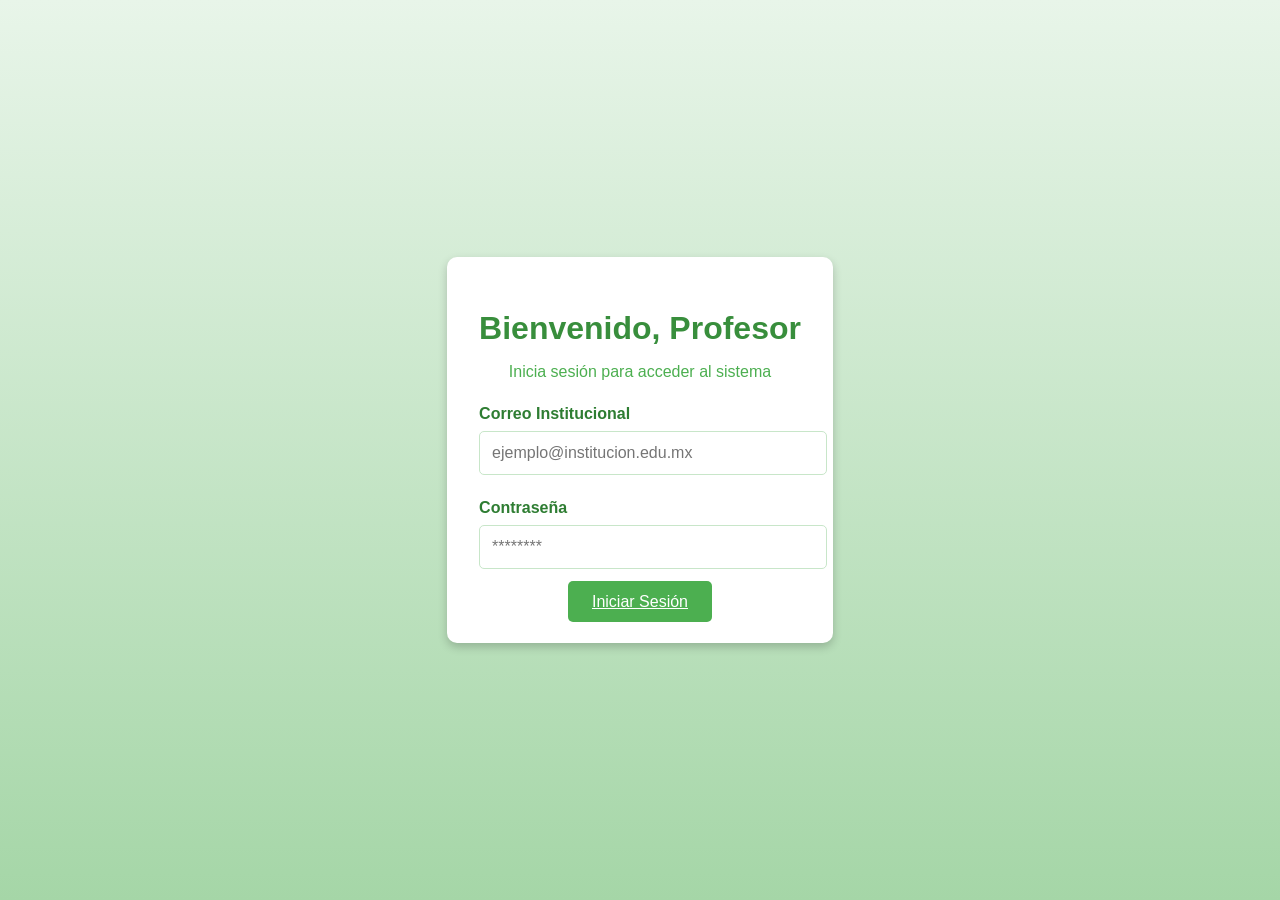
<file: index.html>
<!DOCTYPE html>
<html lang="es">
<head>
    <meta charset="UTF-8">
    <meta name="viewport" content="width=device-width, initial-scale=1.0">
    <title>Login Profesores</title>
    <link rel="stylesheet" href="login_Profesores.css">
</head>
<body>
    <div class="login-container">
        <div class="login-card">
            <h1>Bienvenido, Profesor</h1>
            <p>Inicia sesión para acceder al sistema</p>
            <div class="input-group">
                <label for="email">Correo Institucional</label>
                <input type="email" id="email" name="email" placeholder="ejemplo@institucion.edu.mx" required>
            </div>
            <div class="input-group">
                <label for="password">Contraseña</label>
                <input type="password" id="password" name="password" placeholder="********" required>
            </div>
            <a href="vista_Profesor.html" class="btn-login">Iniciar Sesión</a>
        </div>
    </div>
</body>
</html>
</file>
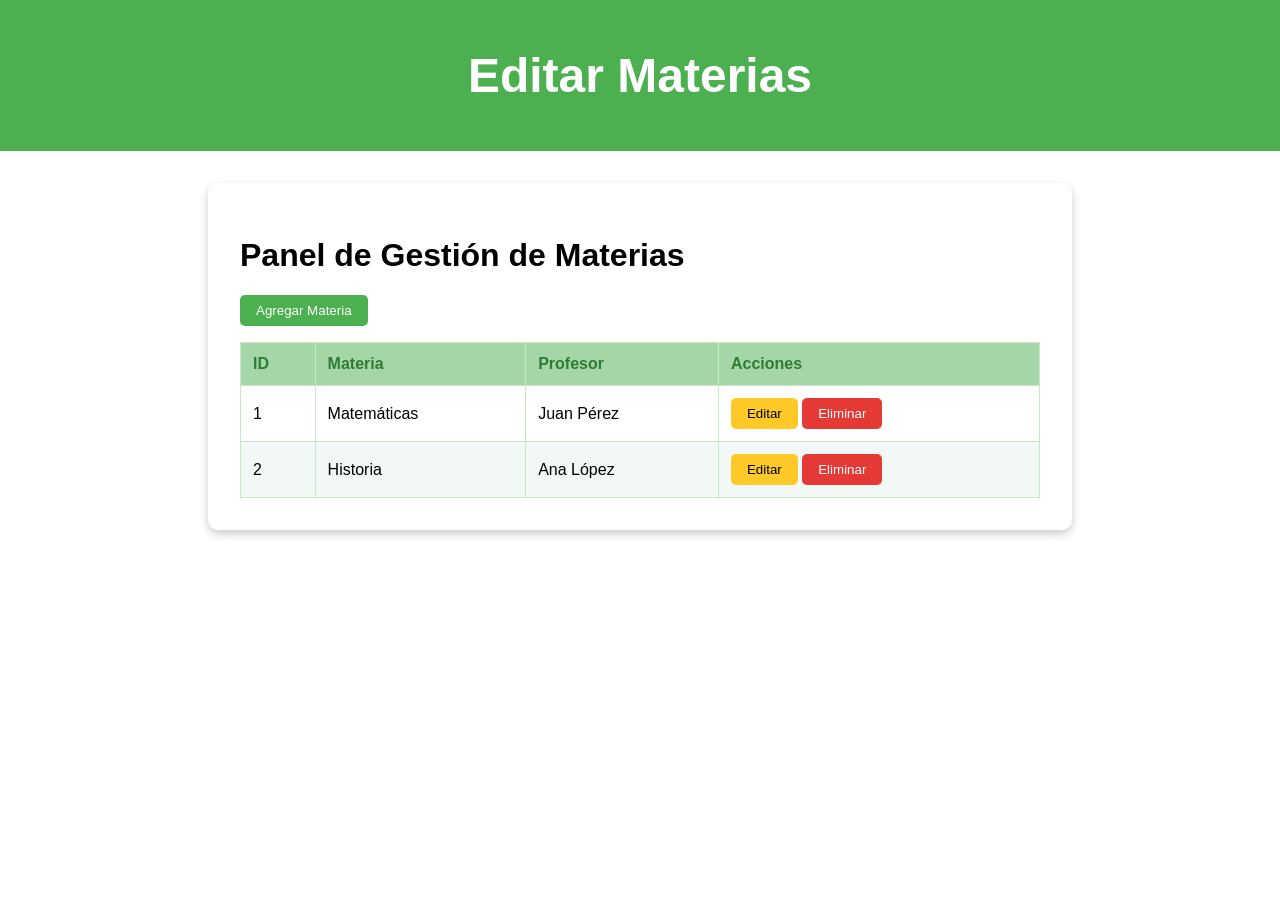
<file: vista_Profesor.html>
<!DOCTYPE html>
<html lang="es">
<head>
    <meta charset="UTF-8">
    <meta name="viewport" content="width=device-width, initial-scale=1.0">
    <title>Editar Materias</title>
    <link rel="stylesheet" href="vista_Profesores.css">
</head>
<body>
    <header class="navbar">
        <h1>Editar Materias</h1>
    </header>

    <div class="dashboard-container">
        <header class="dashboard-header">
            <h1>Panel de Gestión de Materias</h1>
            <button class="btn-add" onclick="abrirModal()">Agregar Materia</button>
        </header>

        <table class="materias-table">
            <thead>
                <tr>
                    <th>ID</th>
                    <th>Materia</th>
                    <th>Profesor</th>
                    <th>Acciones</th>
                </tr>
            </thead>
            <tbody>
                <tr>
                    <td>1</td>
                    <td>Matemáticas</td>
                    <td>Juan Pérez</td>
                    <td>
                        <button class="btn-edit" onclick="editarMateria(1)">Editar</button>
                        <button class="btn-delete" onclick="eliminarMateria(1)">Eliminar</button>
                    </td>
                </tr>
                <tr>
                    <td>2</td>
                    <td>Historia</td>
                    <td>Ana López</td>
                    <td>
                        <button class="btn-edit" onclick="editarMateria(2)">Editar</button>
                        <button class="btn-delete" onclick="eliminarMateria(2)">Eliminar</button>
                    </td>
                </tr>
            </tbody>
        </table>
    </div>

    <!-- Modal -->
    <div id="modal" class="modal">
        <div class="modal-content">
            <span class="close" onclick="cerrarModal()">&times;</span>
            <h2>Agregar/Editar Materia</h2>
            <form>
                <div class="input-group">
                    <label for="materia">Nombre de la Materia</label>
                    <input type="text" id="materia" name="materia" placeholder="Escribe el nombre de la materia" required>
                </div>
                <div class="input-group">
                    <label for="profesor">Nombre del Profesor</label>
                    <input type="text" id="profesor" name="profesor" placeholder="Escribe el nombre del profesor" required>
                </div>
                <button type="submit" class="btn-confirm">Confirmar</button>
            </form>
        </div>
    </div>

    <script>
        function abrirModal() {
            document.getElementById('modal').style.display = 'block';
        }

        function cerrarModal() {
            document.getElementById('modal').style.display = 'none';
        }

        function editarMateria(id) {
            alert(`Función para editar la materia con ID: ${id}`);
            abrirModal();
        }

        function eliminarMateria(id) {
            const confirmacion = confirm(`¿Seguro que deseas eliminar la materia con ID: ${id}?`);
            if (confirmacion) {
                alert(`Materia con ID: ${id} eliminada.`);
            }
        }
    </script>
</body>
</html>
</file>
<file: login_Profesores.css>
body {
    margin: 0;
    font-family: 'Arial', sans-serif;
    background: linear-gradient(to bottom, #e8f5e9, #a5d6a7);
    display: flex;
    justify-content: center;
    align-items: center;
    height: 100vh;
}

.login-container {
    display: flex;
    justify-content: center;
    align-items: center;
    width: 100%;
    max-width: 400px;
}

.login-card {
    background-color: #ffffff;
    padding: 2rem;
    border-radius: 10px;
    box-shadow: 0 4px 10px rgba(0, 0, 0, 0.2);
    text-align: center;
}

.login-card h1 {
    color: #388e3c;
    margin-bottom: 0.5rem;
}

.login-card p {
    color: #4caf50;
    margin-bottom: 1.5rem;
}

/* Campos de Entrada */
.input-group {
    margin-bottom: 1.5rem;
    text-align: left;
}

.input-group label {
    display: block;
    font-weight: bold;
    margin-bottom: 0.5rem;
    color: #2e7d32;
}

.input-group input {
    width: 100%;
    padding: 0.75rem;
    border: 1px solid #c8e6c9;
    border-radius: 5px;
    font-size: 1rem;
    color: #333;
}

.input-group input:focus {
    outline: none;
    border-color: #66bb6a;
    box-shadow: 0 0 5px rgba(102, 187, 106, 0.5);
}


.btn-login {
    background-color: #4caf50;
    color: #fff;
    border: none;
    padding: 0.75rem 1.5rem;
    border-radius: 5px;
    font-size: 1rem;
    cursor: pointer;
    transition: background-color 0.3s ease;
}

.btn-login:hover {
    background-color: #388e3c;
}
</file>
<file: vista_Profesores.css>
/* Fondo blanco y configuración general */
body {
    margin: 0;
    font-family: 'Arial', sans-serif;
    background-color: #ffffff;
}

/* Navbar */
.navbar {
    background-color: #4caf50;
    padding: 1rem;
    text-align: center;
    color: white;
    font-size: 1.5rem;
    font-weight: bold;
}

/* Contenedor Principal */
.dashboard-container {
    width: 90%;
    max-width: 800px;
    margin: 2rem auto;
    background-color: #ffffff;
    padding: 2rem;
    border-radius: 10px;
    box-shadow: 0 4px 10px rgba(0, 0, 0, 0.2);
}

/* Tabla */
.materias-table {
    width: 100%;
    border-collapse: collapse;
    margin-top: 1rem;
}

.materias-table th, .materias-table td {
    border: 1px solid #c8e6c9;
    text-align: left;
    padding: 0.75rem;
}

.materias-table th {
    background-color: #a5d6a7;
    color: #2e7d32;
    font-weight: bold;
}

.materias-table tr:nth-child(even) {
    background-color: #f1f8f5;
}

/* Botones */
.btn-add, .btn-edit, .btn-delete, .btn-confirm {
    border: none;
    border-radius: 5px;
    padding: 0.5rem 1rem;
    cursor: pointer;
    transition: background-color 0.3s ease;
}

.btn-add {
    background-color: #4caf50;
    color: #fff;
}

.btn-add:hover {
    background-color: #388e3c;
}

.btn-edit {
    background-color: #ffca28;
    color: #000;
}

.btn-edit:hover {
    background-color: #fbc02d;
}

.btn-delete {
    background-color: #e53935;
    color: #fff;
}

.btn-delete:hover {
    background-color: #d32f2f;
}

.btn-confirm {
    background-color: #4caf50;
    color: #fff;
    width: 100%;
    margin-top: 1rem;
}

.btn-confirm:hover {
    background-color: #388e3c;
}

/* Modal */
.modal {
    display: none;
    position: fixed;
    z-index: 1;
    left: 0;
    top: 0;
    width: 100%;
    height: 100%;
    overflow: auto;
    background-color: rgba(0, 0, 0, 0.4);
    justify-content: center;
    align-items: center;
}

.modal-content {
    background-color: #ffffff;
    margin: 15% auto;
    padding: 2rem;
    border-radius: 10px;
    width: 90%;
    max-width: 400px;
    box-shadow: 0 4px 10px rgba(0, 0, 0, 0.2);
    position: relative;
    text-align: center;
}

.modal-content h2 {
    margin-bottom: 1rem;
    color: #388e3c;
}

.modal-content .input-group {
    margin-bottom: 1rem;
    text-align: left;
}

.modal-content .input-group label {
    display: block;
    margin-bottom: 0.5rem;
    color: #2e7d32;
}

.modal-content .input-group input {
    width: 100%;
    padding: 0.75rem;
    border: 1px solid #c8e6c9;
    border-radius: 5px;
}

.close {
    position: absolute;
    top: 10px;
    right: 20px;
    font-size: 1.5rem;
    cursor: pointer;
    color: #000;
}
</file>
